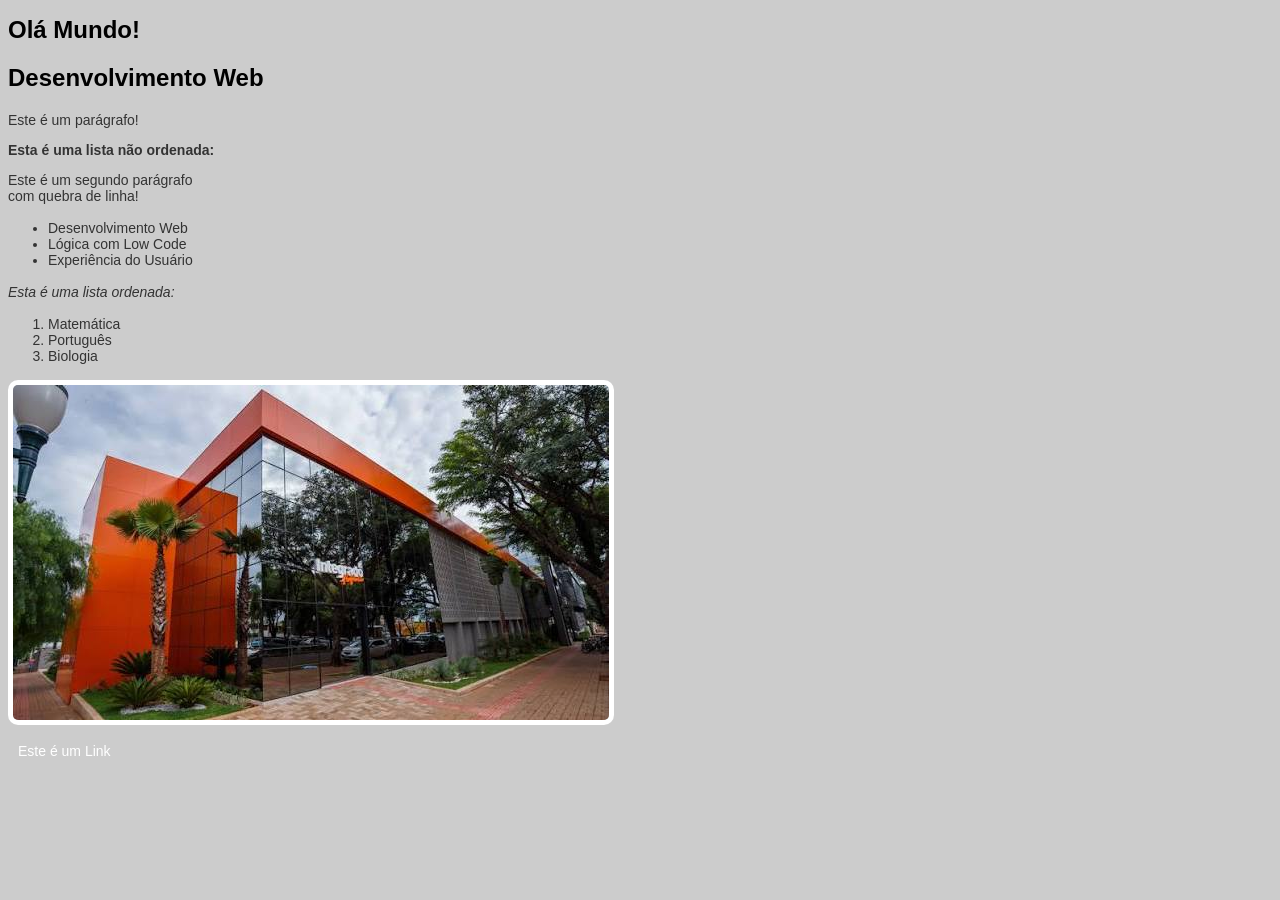
<file: arquivos-prontos/Aula 01/index.html>
<!DOCTYPE html>
<html lang="pt-br">
<head>
	<title>Minha Primeira Página HTML</title>
	<meta charset="utf-8">

	<style>
		body {
			font-family: Arial, Verdana;
			background: #CCC;
		}
		p, li {
			font-size: 14px;
			color: #333;
		}
		h1 {
			font-size: 24px;
		}
		a {
			color: #FFF;
			text-decoration: none;
			padding: 10px;
			border-radius: 10px;
		}
		a:hover {
			color: red;
			background: #000;
		}
		img {
			border-radius: 10px;
			border: 5px solid #FFF;
		}
	</style>
</head>
<body>
	<h1>Olá Mundo!</h1>
	<h2>Desenvolvimento Web</h2>
	<p>Este é um parágrafo!</p>
	<p>
		<strong>Esta é uma lista não ordenada:</strong>
	</p>
	<p>Este é um segundo parágrafo<br>com quebra de linha!</p>
	<ul>
		<li>Desenvolvimento Web</li>
		<li>Lógica com Low Code</li>
		<li>Experiência do Usuário</li>
	</ul>
	<p>
		<i>Esta é uma lista ordenada:</i>
	</p>
	<ol>
		<li>Matemática</li>
		<li>Português</li>
		<li>Biologia</li>
	</ol>
	<img src="imgs/integrado.jpeg" alt="Integrado" title="Integrado">
	<p>
		<a href="https://www.integrado.br" title="Integrado">Este é um Link</a>
	</p>
</body>
</html>
</file>
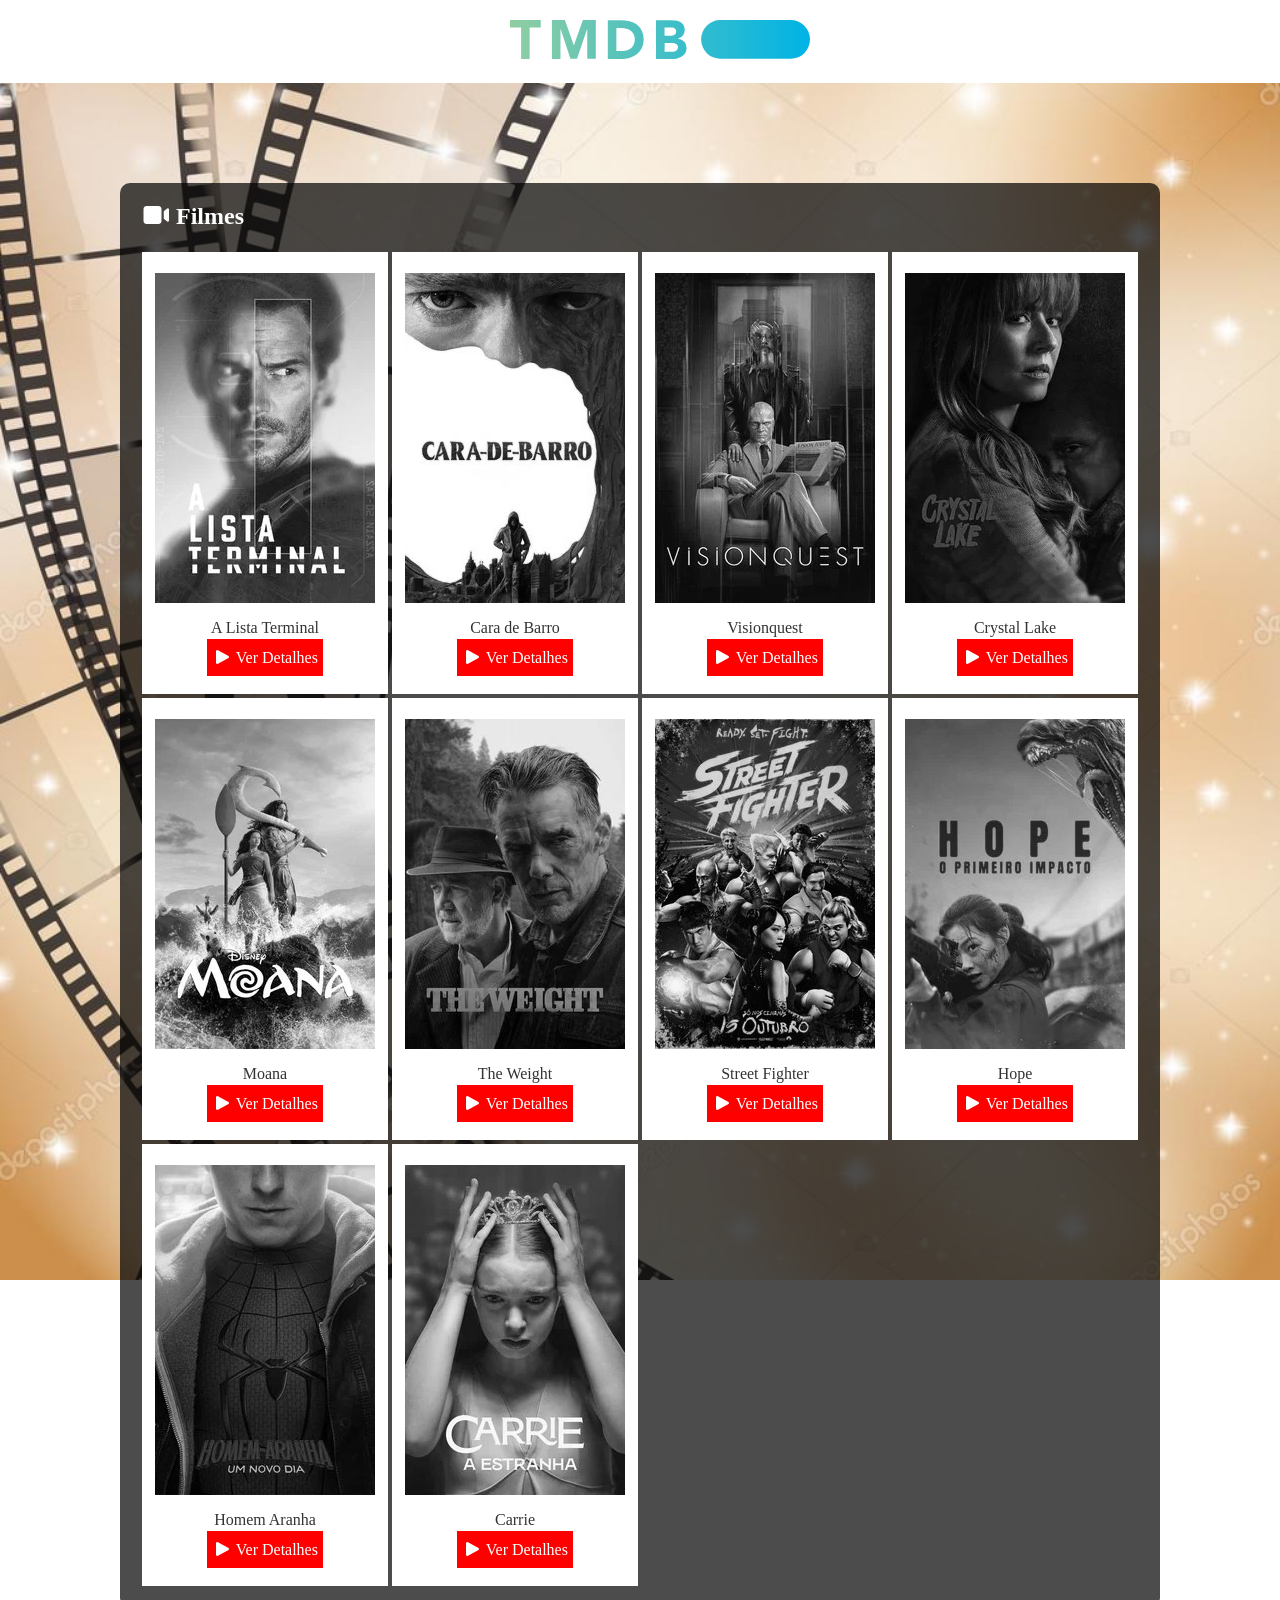
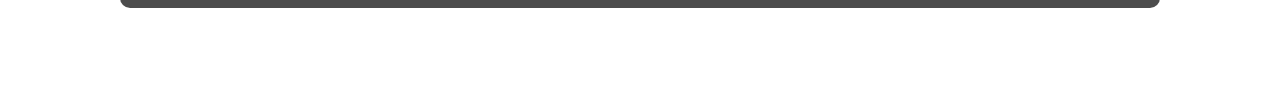
<file: arquivos-prontos/Aula 02/index.html>
<!DOCTYPE html>
<html lang="pt-br">
<head>
	<meta name="viewport" content="width=device-width, initial-scale=1.0">
	<title>Aprendendo Gris</title>
	<meta charset="utf-8">
	<link rel="stylesheet" href="css/style.css">
	<link rel="stylesheet" href="css/all.min.css">
	<link rel="icon" href="imgs/icone.png">
</head>
<body>
	<header>
		<a href="index.html" title="Início">
			<img src="imgs/logo.svg" alt="TMDB">
		</a>
	</header>
	<main>
		<h2><i class="fa-solid fa-video"></i> Filmes</h2>
		<div class="grid">
			<div class="col">
				<div class="card">
					<img src="imgs/01.webp" alt="Filme 1">
					<p>A Lista Terminal</p>
					<p>
						<a href="#" class="btn">
							<i class="fa-solid fa-play"></i> Ver Detalhes
						</a>
					</p>
				</div>
			</div>
			<div class="col">
				<div class="card">
					<img src="imgs/02.webp" alt="Filme 2">
					<p>Cara de Barro</p>
					<p>
						<a href="#" class="btn">
							<i class="fa-solid fa-play"></i> Ver Detalhes
						</a>
					</p>
				</div>
			</div>
			<div class="col">
				<div class="card">
					<img src="imgs/03.webp" alt="Filme 3">
					<p>Visionquest</p>
					<p>
						<a href="#" class="btn">
							<i class="fa-solid fa-play"></i> Ver Detalhes
						</a>
					</p>
				</div>
			</div>
			<div class="col">
				<div class="card">
					<img src="imgs/04.webp" alt="Filme 4">
					<p>Crystal Lake</p>
					<p>
						<a href="#" class="btn">
							<i class="fa-solid fa-play"></i> Ver Detalhes
						</a>
					</p>
				</div>
			</div>
			<div class="col">
				<div class="card">
					<img src="imgs/05.webp" alt="Filme 5">
					<p>Moana</p>
					<p>
						<a href="#" class="btn">
							<i class="fa-solid fa-play"></i> Ver Detalhes
						</a>
					</p>
				</div>
			</div>
			<div class="col">
				<div class="card">
					<img src="imgs/06.webp" alt="Filme 6">
					<p>The Weight</p>
					<p>
						<a href="#" class="btn">
							<i class="fa-solid fa-play"></i> Ver Detalhes
						</a>
					</p>
				</div>
			</div>
			<div class="col">
				<div class="card">
					<img src="imgs/07.webp" alt="Filme 7">
					<p>Street Fighter</p>
					<p>
						<a href="#" class="btn">
							<i class="fa-solid fa-play"></i> Ver Detalhes
						</a>
					</p>
				</div>
			</div>
			<div class="col">
				<div class="card">
					<img src="imgs/08.webp" alt="Filme 8">
					<p>Hope</p>
					<p>
						<a href="#" class="btn">
							<i class="fa-solid fa-play"></i> Ver Detalhes
						</a>
					</p>
				</div>
			</div>
			<div class="col">
				<div class="card">
					<img src="imgs/09.webp" alt="Filme 9">
					<p>Homem Aranha</p>
					<p>
						<a href="#" class="btn">
							<i class="fa-solid fa-play"></i> Ver Detalhes
						</a>
					</p>
				</div>
			</div>
			<div class="col">
				<div class="card">
					<img src="imgs/10.webp" alt="Filme 10">
					<p>Carrie</p>
					<p>
						<a href="#" class="btn">
							<i class="fa-solid fa-play"></i> Ver Detalhes
						</a>
					</p>
				</div>
			</div>
		</div>
	</main>
</body>
</html>
</file>
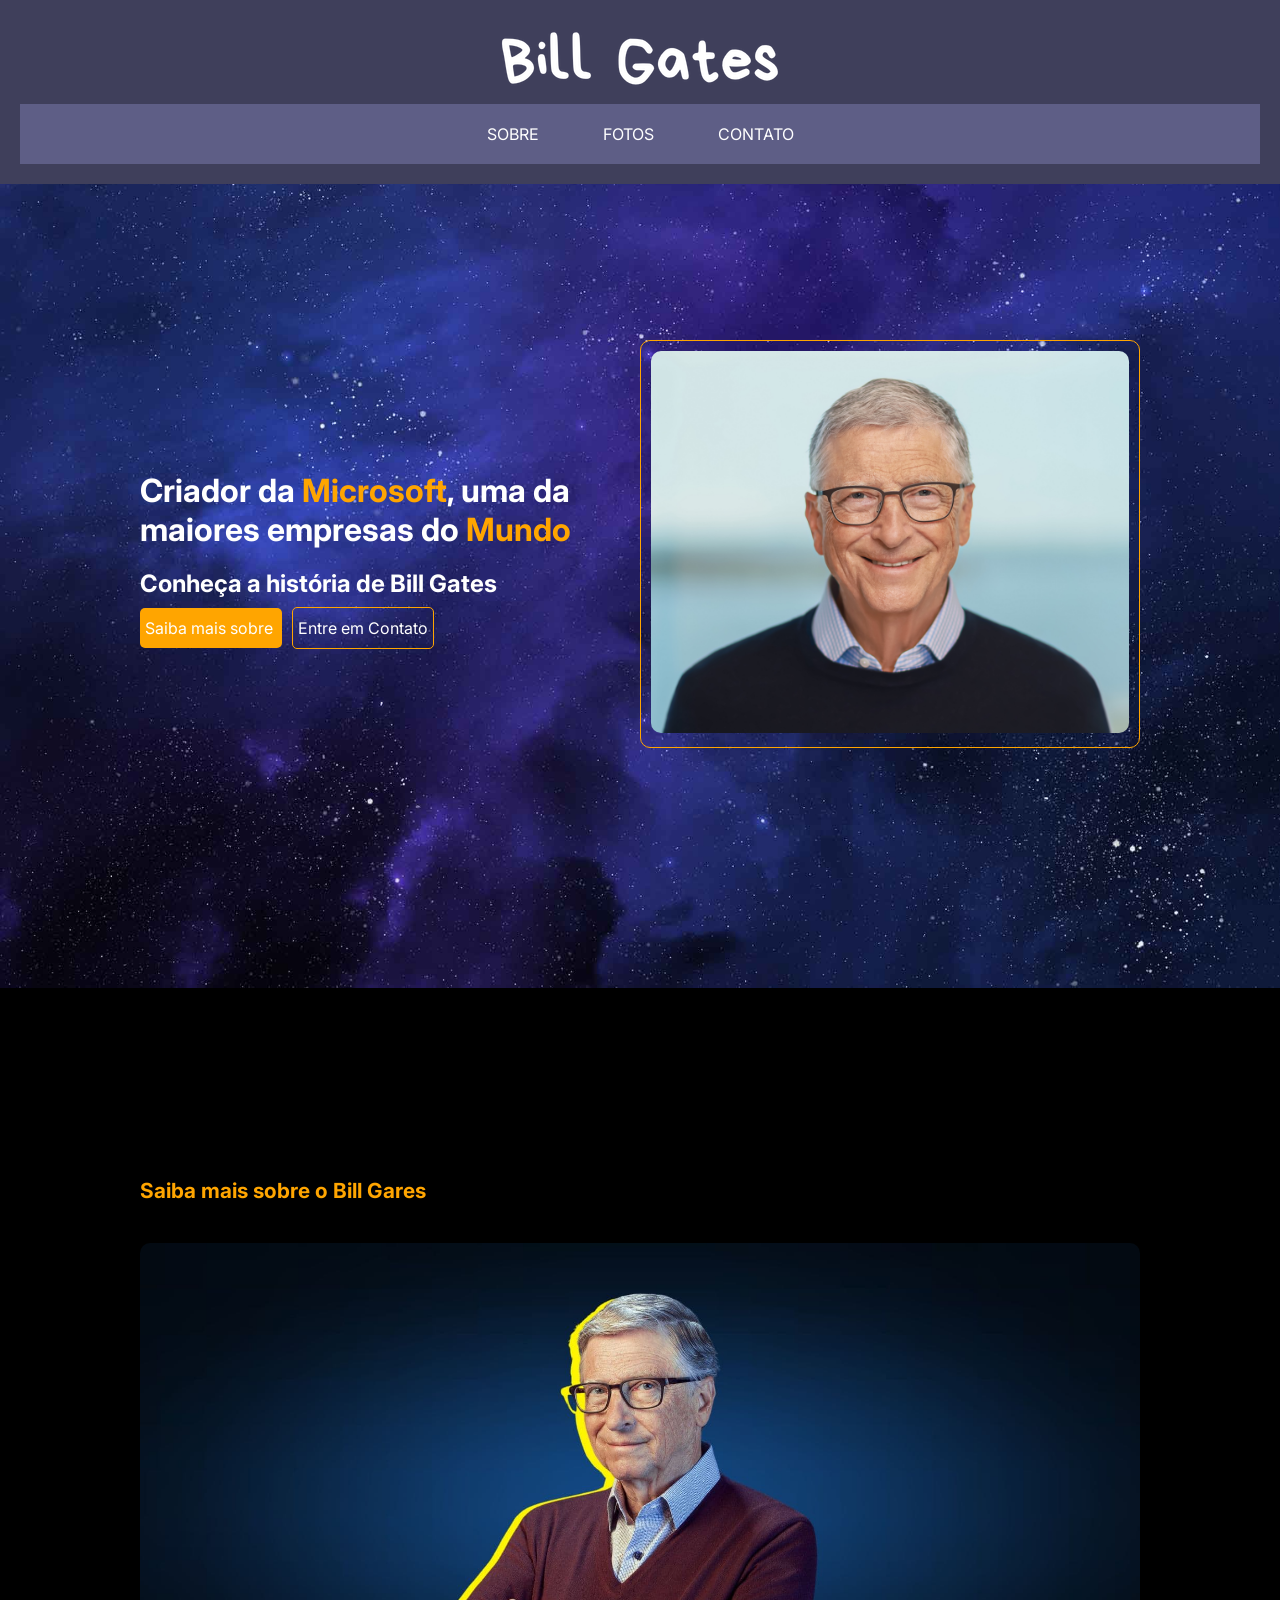
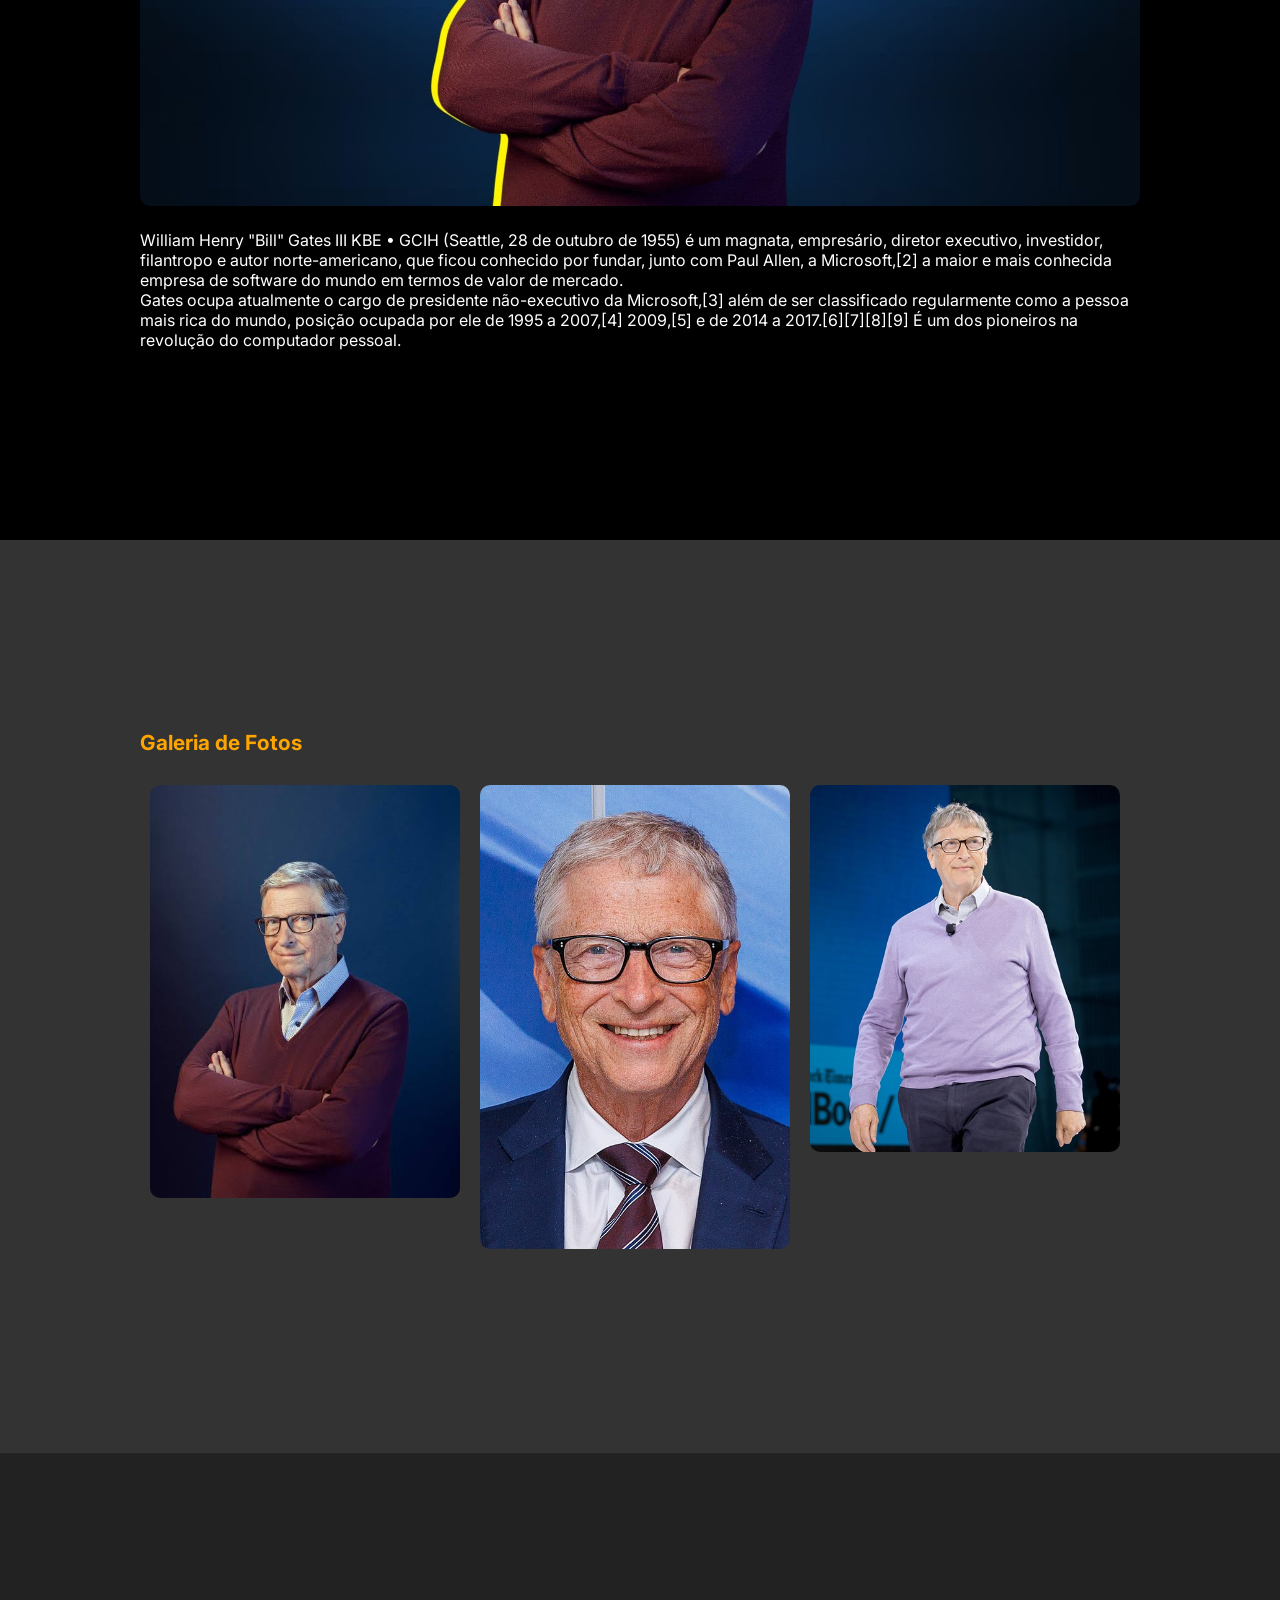
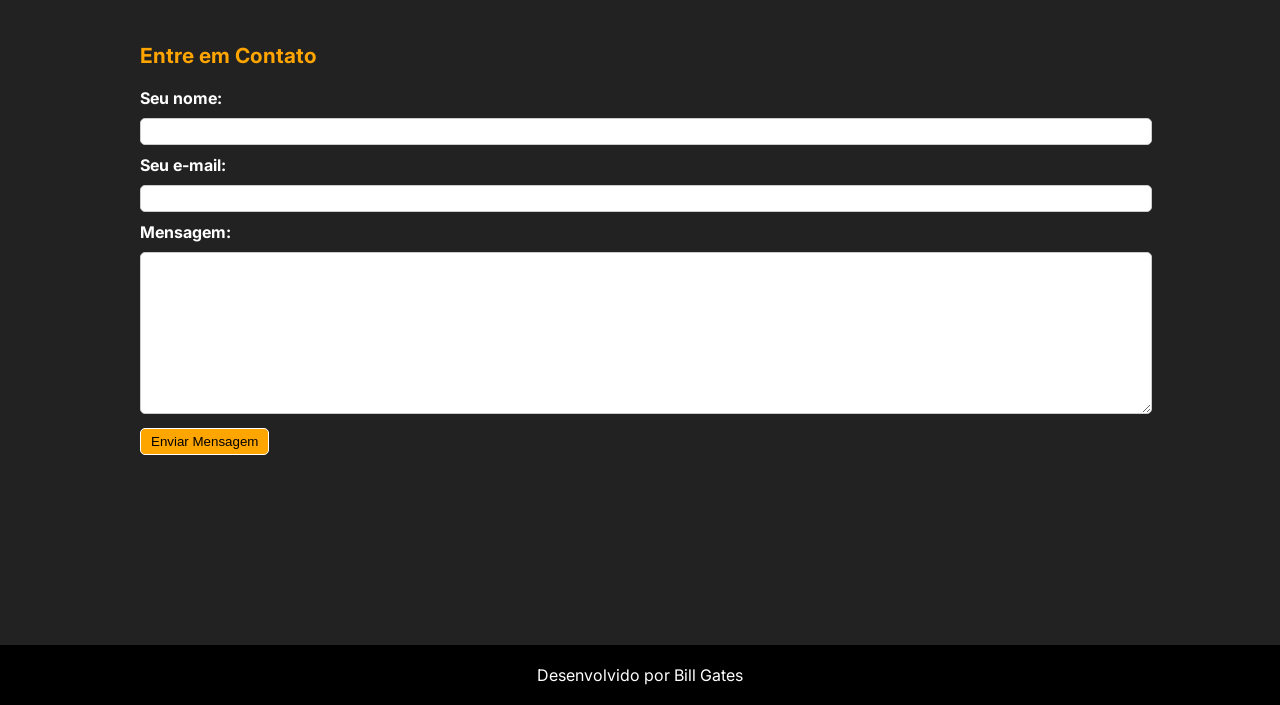
<file: arquivos-prontos/Aula 03/index.html>
<!DOCTYPE html>
<html lang="en">
<head>
    <meta charset="UTF-8">
    <meta name="viewport" content="width=device-width, initial-scale=1.0">
    <title>Página do Bill Gates</title>

    <link rel="preconnect" href="https://fonts.googleapis.com">
    <link rel="preconnect" href="https://fonts.gstatic.com" crossorigin>
    <link href="https://fonts.googleapis.com/css2?family=Inter:ital,opsz,wght@0,14..32,100..900;1,14..32,100..900&display=swap" rel="stylesheet">

    <link rel="stylesheet" href="css/style.css">
</head>
<body>
    <header>
        <a href="#top" title="Início">
            <img src="imgs/logo.png" alt="Logo - Bill Gates">
        </a>
    
        <nav>
            <a href="#sobre" title="Sobre">Sobre</a>
            <a href="#fotos" title="Fotos">Fotos</a>
            <a href="#contato" title="Contato">Contato</a>
        </nav>
    </header>
    <section class="hero">
        <div class="container">
            <div class="grid">
                <div class="col">
                    <h1>Criador da <span>Microsoft</span>, uma da maiores empresas do <span>Mundo</span></h1>
                    <h2>Conheça a história de Bill Gates</h2>
                    <p>
                        <a href="#sobre" title="Sobre" class="btn">
                            Saiba mais sobre
                        </a>
                        <a href="#contato" title="Sobre" class="btn-borda">
                            Entre em Contato
                        </a>
                    </p>
                </div>
                <div class="col">
                    <div class="card">
                        <img src="imgs/bill.png" alt="Bill Gates">
                    </div>
                </div>
            </div>
        </div>
    </section>
    <section id="sobre">
        <div class="container">
            <h3>Saiba mais sobre o <span>Bill Gares</span></h3>
            <img src="imgs/bill-2.jpg" alt="Bill Gates" class="img">
            <p>
                William Henry "Bill" Gates III KBE • GCIH (Seattle, 28 de outubro de 1955) é um magnata, empresário, diretor executivo, investidor, filantropo e autor norte-americano, que ficou conhecido por fundar, junto com Paul Allen, a Microsoft,[2] a maior e mais conhecida empresa de software do mundo em termos de valor de mercado.
            </p>
            <p>
                Gates ocupa atualmente o cargo de presidente não-executivo da Microsoft,[3] além de ser classificado regularmente como a pessoa mais rica do mundo, posição ocupada por ele de 1995 a 2007,[4] 2009,[5] e de 2014 a 2017.[6][7][8][9] É um dos pioneiros na revolução do computador pessoal.
            </p>
        </div>
    </section>
    <section id="fotos">
        <div class="container">
            <h3>Galeria de Fotos</h3>
            <div class="grid">
                <div class="col">
                    <img src="imgs/bill1.jpeg" alt="Foto 1">
                </div>
                <div class="col">
                    <img src="imgs/bill2.jpg" alt="Foto 2">
                </div>
                <div class="col">
                    <img src="imgs/bill3.jpg" alt="Foto 3">
                </div>
            </div>
        </div>
    </section>
    <section id="contato">
        <div class="container">
            <h3>Entre em Contato</h3>
            <form name="formContato" method="post">
                <label for="nome">Seu nome:</label>
                <input type="text" name="nome" id="nome" class="input">
                <br>
                <label for="email">Seu e-mail:</label>
                <input type="text" name="email" id="email" class="input">
                <br>
                <label for="mensagem">Mensagem:</label>
                <textarea name="mensagem" id="mensagem" class="input" rows="10"></textarea>
                <br>
                <button type="submit" class="btn">
                    Enviar Mensagem
                </button>
            </form>
        </div>
    </section>
    <footer>
        <p>Desenvolvido por Bill Gates</p>
    </footer>
</body>
</html>
</file>
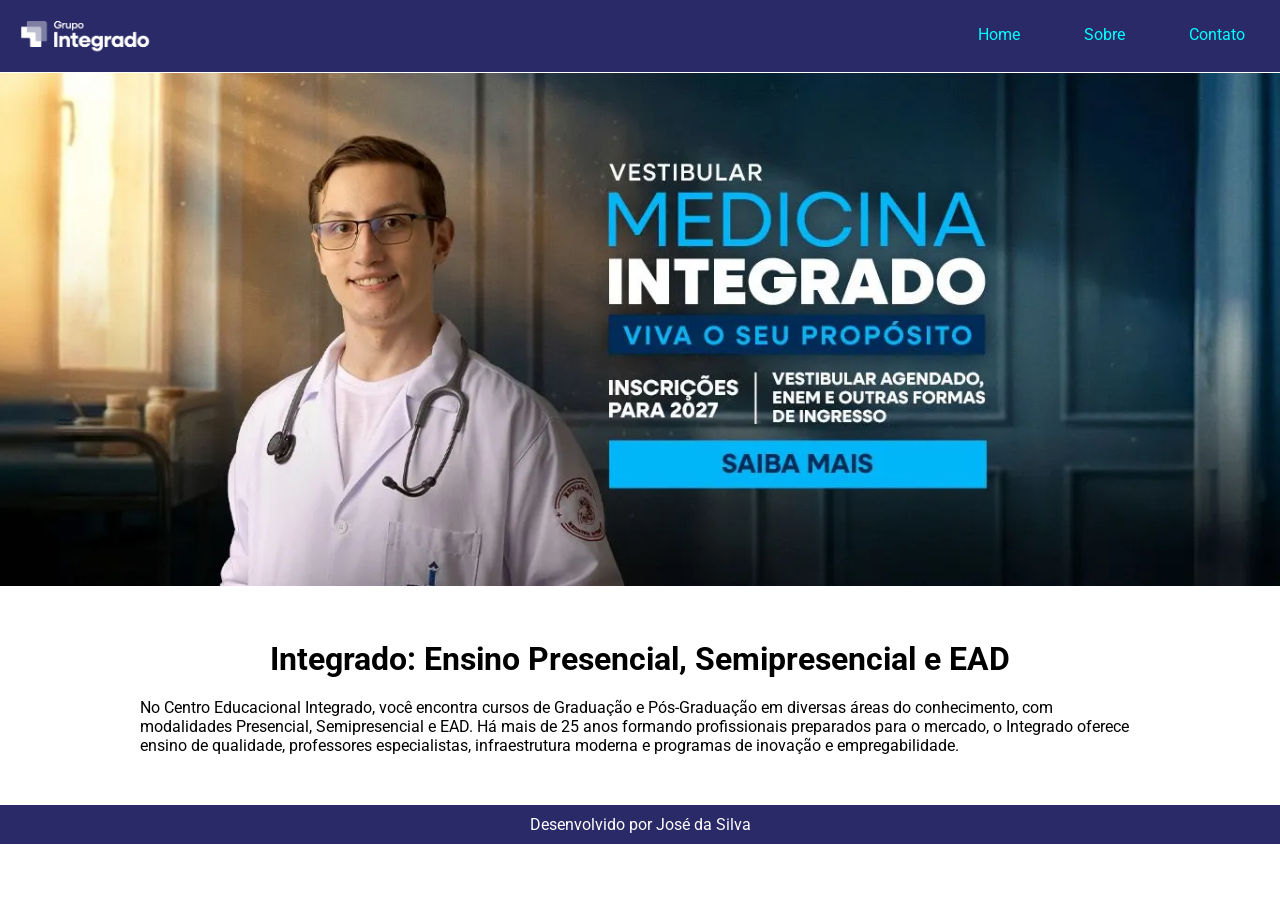
<file: arquivos-prontos/Aula 04 - 05/index.html>
<!DOCTYPE html>
<html lang="en">
<head>
    <meta charset="UTF-8">
    <meta name="viewport" content="width=device-width, initial-scale=1.0">
    <title>Grupo Integrado</title>

    <link rel="preconnect" href="https://fonts.googleapis.com">
    <link rel="preconnect" href="https://fonts.gstatic.com" crossorigin>
    <link href="https://fonts.googleapis.com/css2?family=Roboto:ital,wght@0,100..900;1,100..900&display=swap" rel="stylesheet">

    <link rel="icon" href="imgs/icone.png">
    <link rel="stylesheet" href="css/all.min.css">
    <link rel="stylesheet" href="css/style.css">


</head>
<body>
    <header class="header">
        <a href="index.html" title="Intregrado" class="header-logo">
            <img src="imgs/logo-negativa.png" alt="Integrado">
        </a>
        <a href="javascript:;" title="Menu" onclick="showMenu()" class="header-menu">
            <i class="fas fa-bars"></i>
        </a>
        <nav id="menu">
            <ul>
                <li>
                    <a href="index.html" title="Home">Home</a>
                </li>
                <li>
                    <a href="sobre.html" title="Sobre">Sobre</a>
                </li>
                <li>
                    <a href="contato.html" title="Contato">Contato</a>
                </li>
            </ul>
        </nav>
    </header>
    <section class="banner">
        <img src="imgs/banner.webp" alt="Banner">
    </section>
    <main>
        <h1>Integrado: Ensino Presencial, Semipresencial e EAD</h1>
        <p>No Centro Educacional Integrado, você encontra cursos de Graduação e Pós-Graduação em diversas áreas do conhecimento, com modalidades Presencial, Semipresencial e EAD. Há mais de 25 anos formando profissionais preparados para o mercado, o Integrado oferece ensino de qualidade, professores especialistas, infraestrutura moderna e programas de inovação e empregabilidade.</p>
    </main>
    <footer class="footer">
        <p>Desenvolvido por José da Silva</p>
    </footer>

    <script>
        function showMenu() {
            var menu = document.getElementById("menu");
            menu.classList.toggle("escondido");
        }
    </script>
</body>
</html>
</file>
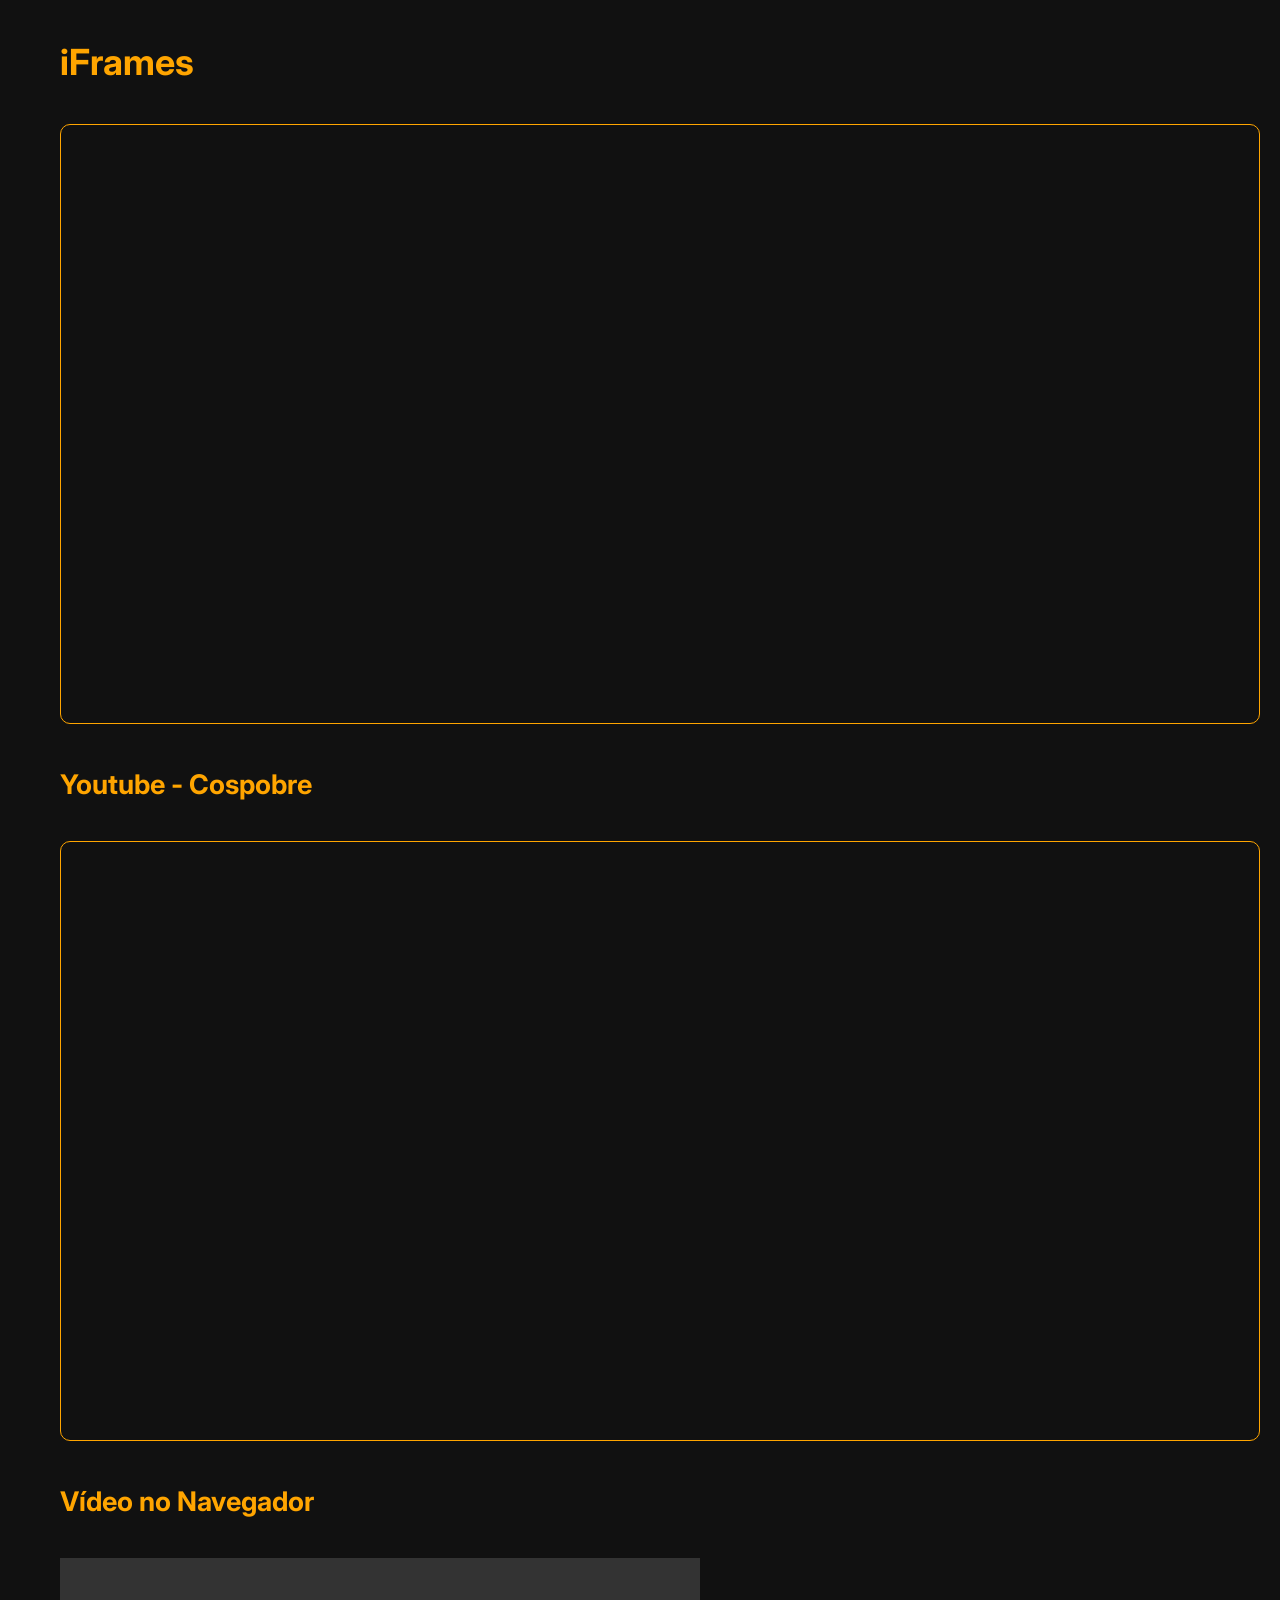
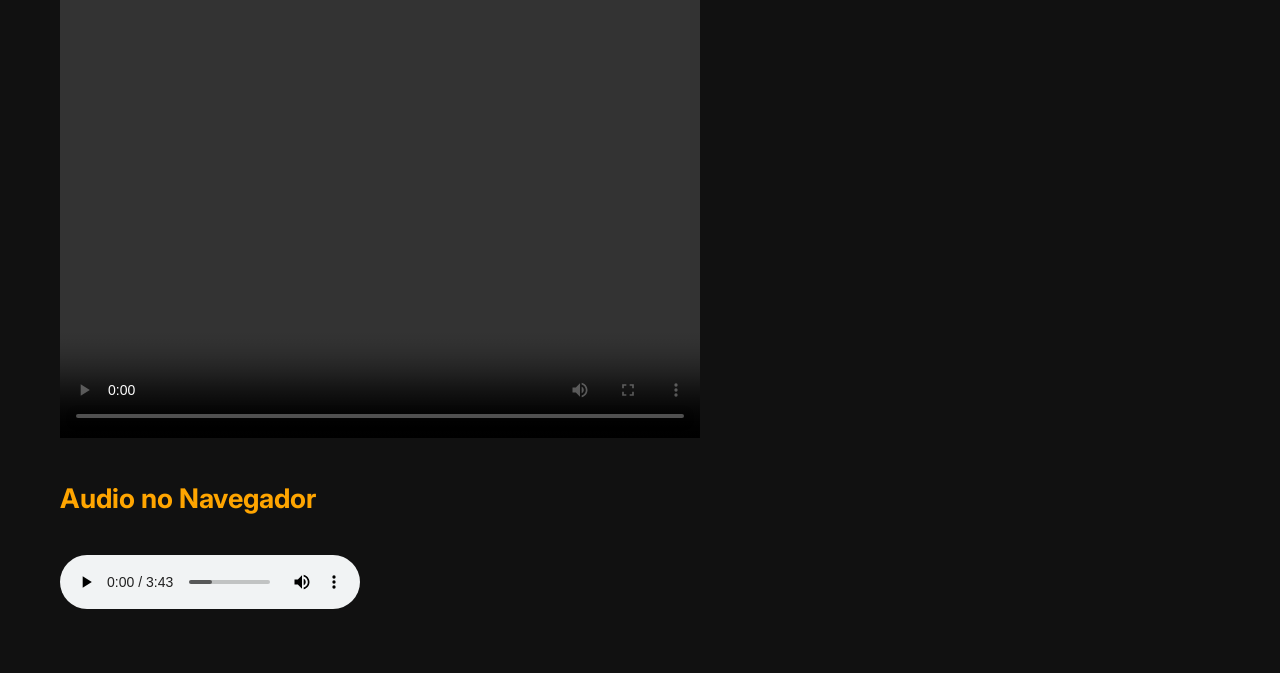
<file: arquivos-prontos/Aula 06 - Parte 1/index.html>
<!DOCTYPE html>
<html lang="pt-br">
<head>
    <meta charset="UTF-8">
    <meta name="viewport" content="width=device-width, initial-scale=1.0">
    <title>Vídeose HTML 5</title>

    <link rel="preconnect" href="https://fonts.googleapis.com">
    <link rel="preconnect" href="https://fonts.gstatic.com" crossorigin>
    <link href="https://fonts.googleapis.com/css2?family=Inter:ital,opsz,wght@0,14..32,100..900;1,14..32,100..900&display=swap" rel="stylesheet">

    <link rel="stylesheet" href="css/style.css">
</head>
<body>
    <h1>iFrames</h1>

    <iframe src="https://www.grupointegrado.br"></iframe>
    
    <h2>Youtube - Cospobre</h2>

    <iframe width="1048" height="590" src="https://www.youtube.com/embed/VWHfxLR1o5Q"></iframe>

    <h2>Vídeo no Navegador</h2>

    <video preload="auto" controls width="640" height="480">
        <source src="midias/video.mp4" type="video/mp4">
    </video>

    <h2>Audio no Navegador</h2>

    <audio controls>
        <source src="midias/audio.mp3" type="audio/mp3">
    </audio>
</body>
</html>
</file>
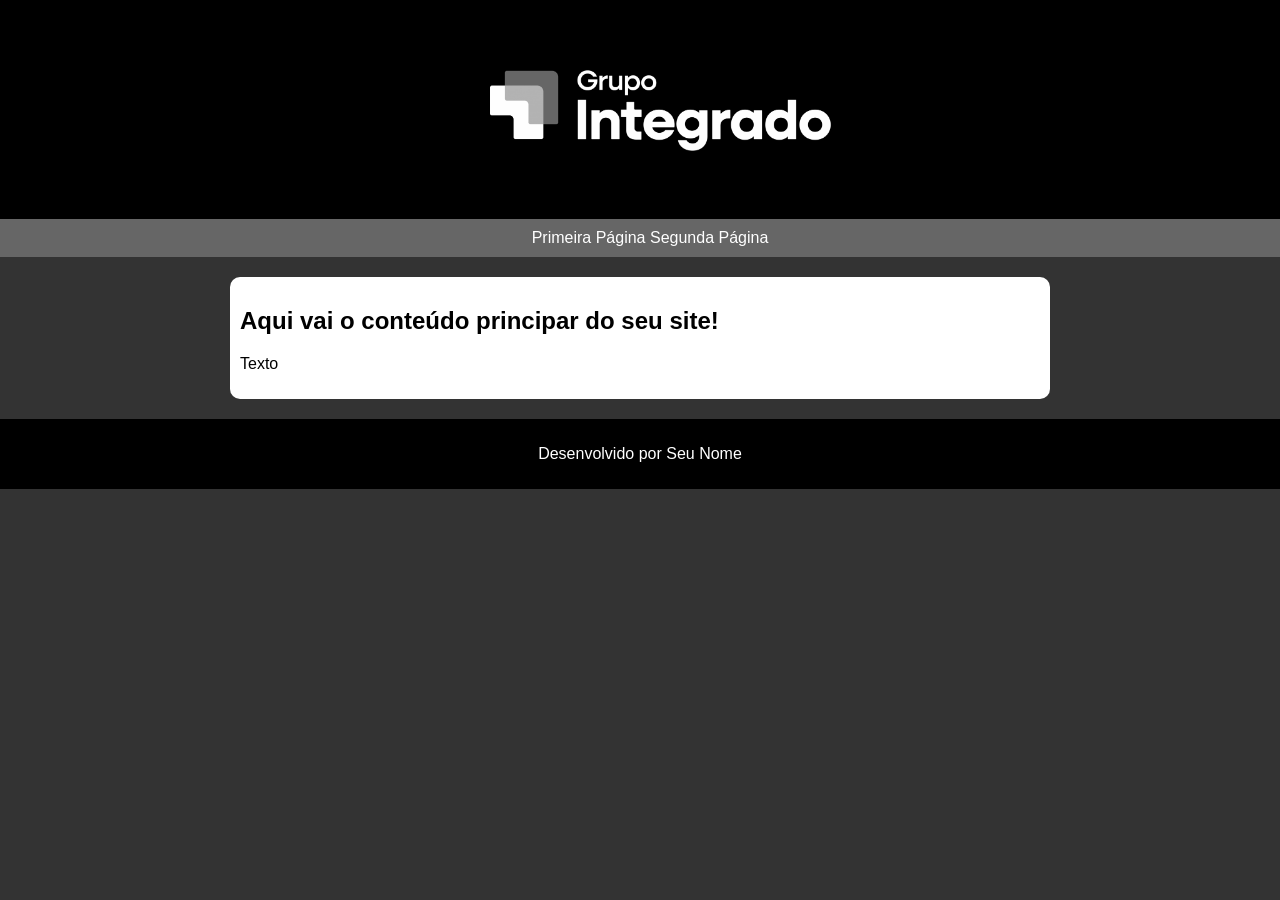
<file: arquivos-prontos/Aula 01/ex2.html>
<!DOCTYPE html>
<html lang="pt-br">
<head>
	<title>Minha Primeira Página HTML</title>
	<meta charset="utf-8">

	<style>
		body {
			margin: 0;
			font-family: Arial;
			background: #333;
		}
		header {
			width: 100%;
			padding: 20px;
			background: #000;
			h1 {
				text-align: center;
				color: #FFF;
			}
			img {
				width: 400px;
			}
		}
		nav {
			width: 100%;
			background: #666;
			text-align: center;
			padding: 10px;
			margin-bottom: 20px;
			a {
				color: #FFF;
				text-decoration: none;
			}
			a:hover {
				color: red;
			}
		}
		main {
			width: 800px;
			background: #FFF;
			border-radius: 10px;
			padding: 10px;
			margin: auto;
		}
		footer {
			background: #000;
			color: #FFF;
			text-decoration: none;
			margin-top: 20px;
			padding: 10px;
			p {
				text-align: center;
			}
		}
	</style>
</head>
<body>
	<header>
		<h1>
			<img src="imgs/logo-negativa.png" alt="Integrado">
		</h1>
	</header>
	<nav>
		<a href="index.html">Primeira Página</a>
		<a href="ex2.html">Segunda Página</a>
	</nav>
	<main>
		<h2>Aqui vai o conteúdo principar do seu site!</h2>
		<p>Texto</p>
	</main>
	<footer>
		<p>Desenvolvido por Seu Nome</p>
	</footer>
</body>
</html>
</file>
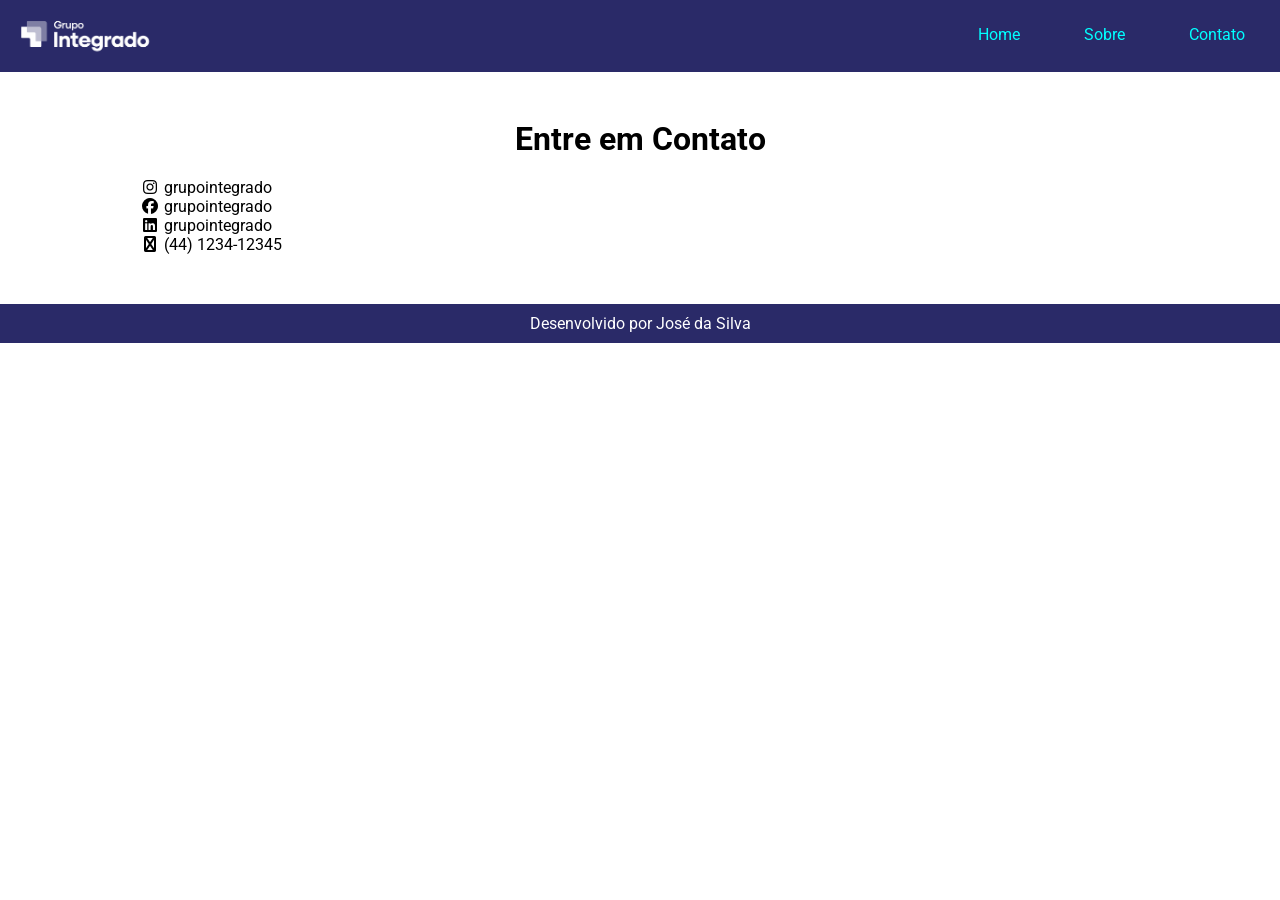
<file: arquivos-prontos/Aula 04 - 05/contato.html>
<!DOCTYPE html>
<html lang="en">
<head>
    <meta charset="UTF-8">
    <meta name="viewport" content="width=device-width, initial-scale=1.0">
    <title>Grupo Integrado</title>

    <link rel="preconnect" href="https://fonts.googleapis.com">
    <link rel="preconnect" href="https://fonts.gstatic.com" crossorigin>
    <link href="https://fonts.googleapis.com/css2?family=Roboto:ital,wght@0,100..900;1,100..900&display=swap" rel="stylesheet">

    <link rel="icon" href="imgs/icone.png">
    <link rel="stylesheet" href="css/all.min.css">
    <link rel="stylesheet" href="css/style.css">


</head>
<body>
    <header class="header">
        <a href="index.html" title="Intregrado" class="header-logo">
            <img src="imgs/logo-negativa.png" alt="Integrado">
        </a>
        <a href="javascript:;" title="Menu" onclick="showMenu()" class="header-menu">
            <i class="fas fa-bars"></i>
        </a>
        <nav id="menu">
            <ul>
                <li>
                    <a href="index.html" title="Home">Home</a>
                </li>
                <li>
                    <a href="sobre.html" title="Sobre">Sobre</a>
                </li>
                <li>
                    <a href="contato.html" title="Contato">Contato</a>
                </li>
            </ul>
        </nav>
    </header>
    <main>
        <h1>Entre em Contato</h1>
        <p>
            <i class="fab fa-instagram"></i> grupointegrado
        </p>
        <p>
            <i class="fab fa-facebook"></i> grupointegrado
        </p>
        <p>
            <i class="fab fa-linkedin"></i> grupointegrado
        </p>
        <p>
            <i class="fas fa-whatsapp"></i> (44) 1234-12345
        </p>
    </main>
    <footer class="footer">
        <p>Desenvolvido por José da Silva</p>
    </footer>

    <script>
        function showMenu() {
            var menu = document.getElementById("menu");
            menu.classList.toggle("escondido");
        }
    </script>
</body>
</html>
</file>
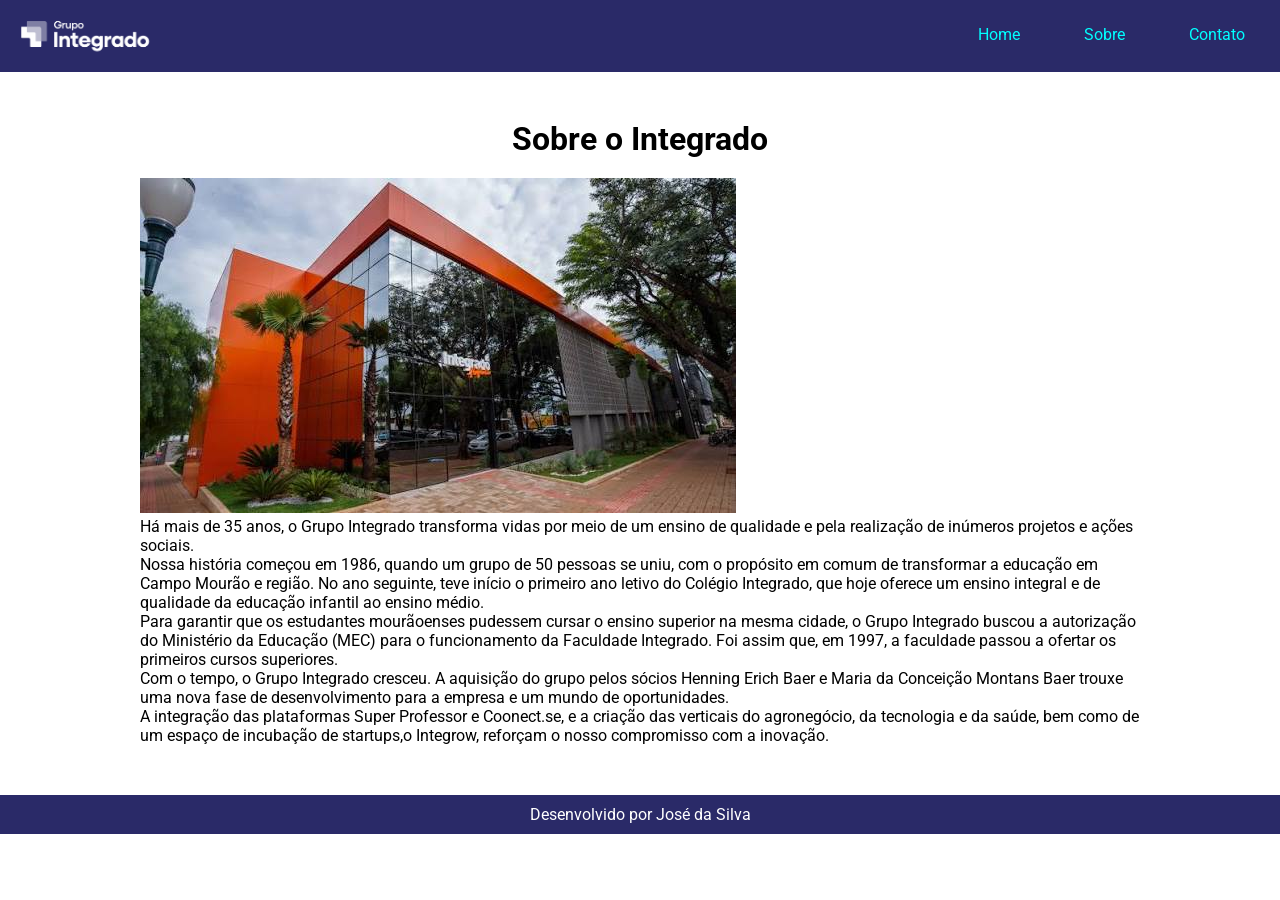
<file: arquivos-prontos/Aula 04 - 05/sobre.html>
<!DOCTYPE html>
<html lang="en">
<head>
    <meta charset="UTF-8">
    <meta name="viewport" content="width=device-width, initial-scale=1.0">
    <title>Grupo Integrado</title>

    <link rel="preconnect" href="https://fonts.googleapis.com">
    <link rel="preconnect" href="https://fonts.gstatic.com" crossorigin>
    <link href="https://fonts.googleapis.com/css2?family=Roboto:ital,wght@0,100..900;1,100..900&display=swap" rel="stylesheet">

    <link rel="icon" href="imgs/icone.png">
    <link rel="stylesheet" href="css/all.min.css">
    <link rel="stylesheet" href="css/style.css">


</head>
<body>
    <header class="header">
        <a href="index.html" title="Intregrado" class="header-logo">
            <img src="imgs/logo-negativa.png" alt="Integrado">
        </a>
        <a href="javascript:;" title="Menu" onclick="showMenu()" class="header-menu">
            <i class="fas fa-bars"></i>
        </a>
        <nav id="menu">
            <ul>
                <li>
                    <a href="index.html" title="Home">Home</a>
                </li>
                <li>
                    <a href="sobre.html" title="Sobre">Sobre</a>
                </li>
                <li>
                    <a href="contato.html" title="Contato">Contato</a>
                </li>
            </ul>
        </nav>
    </header>
    <main>
        <h1>Sobre o Integrado</h1>
        <p>
            <img src="imgs/integrado.jpeg" alt="Integrado" class="img">
        </p>
        <p>
            Há mais de 35 anos, o Grupo Integrado transforma vidas por meio de um ensino de qualidade e pela realização de inúmeros projetos e ações sociais.
        </p>
        <p>
            Nossa história começou em 1986, quando um grupo de 50 pessoas se uniu, com o propósito em comum de transformar a educação em Campo Mourão e região. No ano seguinte, teve início o primeiro ano letivo do Colégio Integrado, que hoje oferece um ensino integral e de qualidade da educação infantil ao ensino médio.
        </p>
        <p>
            Para garantir que os estudantes mourãoenses pudessem cursar o ensino superior na mesma cidade, o Grupo Integrado buscou a autorização do Ministério da Educação (MEC) para o funcionamento da Faculdade Integrado. Foi assim que, em 1997, a faculdade passou a ofertar os primeiros cursos superiores.
        </p>
        <p>
            Com o tempo, o Grupo Integrado cresceu. A aquisição do grupo pelos sócios Henning Erich Baer e Maria da Conceição Montans Baer trouxe uma nova fase de desenvolvimento para a empresa e um mundo de oportunidades.
        </p>
        <p>
            A integração das plataformas Super Professor e Coonect.se, e a criação das verticais do agronegócio, da tecnologia e da saúde, bem como de um espaço de incubação de startups,o Integrow, reforçam o nosso compromisso com a inovação.
        </p>
    </main>
    <footer class="footer">
        <p>Desenvolvido por José da Silva</p>
    </footer>

    <script>
        function showMenu() {
            var menu = document.getElementById("menu");
            menu.classList.toggle("escondido");
        }
    </script>
</body>
</html>
</file>
<file: arquivos-prontos/Aula 02/css/style.css>
* {
	margin: 0;
	padding: 0;
}

body {
	background: url(../imgs/fundo.jpg) no-repeat fixed;
	background-size: cover;
	font-family: Tahoma;
}

header {
	width: 100%;
	background: #FFF;
	padding: 20px;
	text-align: center;
	img {
		width: 300px;
	}
}

main {
	width: 1000px;
	background: rgba(0, 0, 0, 0.7);
	margin: 100px auto;
	padding: 20px;
	border-radius: 10px;
	color: #FFF;
	h2 {
		margin-bottom: 20px;
	}
	.grid {
		display: grid;
		grid-template-columns: repeat(4, 25%);
		.card {
			margin: 2px;
			border: 1px solid #FFF;
			text-align: center;
			padding: 20px 10px;
			background: #FFF;
			color: #333;
			line-height: 30px;
			img {
				filter: grayscale(100);
				transition: 1s;
			}
			img:hover{
				filter: grayscale(0);
				margin-top: -5px;
			}

		}
	}
	.btn {
		margin: 10px;
		background: red;
		text-decoration: none;
		color: #FFF;
		padding: 10px 5px;
		transition: all 1s;
	}
	.btn:hover {
		background: #000;
	}
}

@media (max-width: 480px) {
	main {
		width: 380px;
		.grid {
			grid-template-columns: 100%;
		}
	}
}
</file>
<file: arquivos-prontos/Aula 03/css/style.css>
* {
    margin: 0;
    padding: 0;
}

html {
    scroll-behavior: smooth;
}

body {
    font-family: Inter, Tahoma;
    background-color: #222;
    color: #FFF;
    padding-top: 100px;
}

header {
    background-color: rgb(63, 63, 91);
    padding: 20px;
    text-align: center;
    position: fixed;
    top: 0;
    width: 100%;
    box-sizing: border-box;
}

nav {
    background-color: rgb(94, 94, 134);
    padding: 20px;
    text-align: center;
    a {
        color: #FFF;
        text-transform: uppercase;
        text-decoration: none;
    }
}

section {
    padding: 180px 0;
}

.hero {
    background: url('../imgs/bg.jpg') no-repeat;
    background-size: cover;
    h1 {
        font-size: 2em;
        margin: 20px 0;
    }
    h2 {
        font-size: 1.5em;
        font-style: normal;
        margin: 20px 0;
    }
    span {
        color: orange
    }
    .btn {
        margin: 10px 0;
        background-color: orange;
        text-decoration: none;
        color: #FFF;
        padding: 10px 5px;
        border-radius: 5px;
    }
    .btn-borda {
        margin: 10px 10px;
        border: 1px solid orange;
        text-decoration: none;
        color: #FFF;
        padding: 10px 5px;
        border-radius: 5px;
    }
    .card {
        margin: 10px 0;
        border: 1px solid orange;
        border-radius: 10px;
        padding: 10px;
        img {
            border-radius: 10px;
            width: 100%;
        }
    }
}

.container {
    width: 350px;
    margin: 10px auto;
    h3 {
        color: orange;
        font-weight: bold;
        font-size: 1.3em;
        margin-bottom: 20px;
    }
}

.img {
    width: 100%;
    border-radius: 10px;
    margin: 20px 0;
}

.grid {
    .col {
        margin: 40px 0;
        img {
            width: 100%;
            border-radius: 10px;
        }
    }
}

#sobre {
    background-color: #000;
}

#fotos {
    background-color: #333;
}

#contato {
    label {
        width: 100%;
        font-weight: bold;
        margin-bottom: 10px;
    }
    .input {
        width: 100%;
        padding: 5px;
        border: 1px solid #CCC;
        border-radius: 5px;
        margin: 10px 0;
    }
    .btn {
        background-color: orange;
        border: 1px solid #FFF;
        padding: 5px 10px;
        border-radius: 5px;
    }
}

footer {
    padding: 20px;
    background-color: #000;
    p {
        text-align: center;
    }
}

@media (min-width: 480px) {
    header {
        nav {
            a {
                margin: 30px;
            }
        }
    }
    .container {
        width: 1000px;
    }
    .hero {
        .grid {
            display: grid;
            grid-template-columns: 50% 50%;
            place-items: center;
        }
    }
    #fotos {
        .grid {
            display: grid;
            grid-template-columns: repeat(3, 33%);
            .col {
                margin: 10px;
            }
        }
    }
}
</file>
<file: arquivos-prontos/Aula 04 - 05/css/style.css>
* {
    margin: 0;
    padding: 0;
    font-family: Roboto, Arial;
}

.header {
    background-color: rgb(42, 42, 104);
    padding: 10px;
    border-bottom: 1px solid #FFF;
    position: fixed;
    top: 0;
    width: 100%;
    .header-logo img {
        width: 150px;
    }
    .header-menu {
        display: none;
    }
    nav {
        float: right;
        padding: 15px;
        text-align: right;
        ul {
            list-style: none;
            li {
                display: inline-block;
                margin: 0px 30px;
                a {
                    color: aqua;
                    text-decoration: none;
                }
                a:hover {
                    color: #fff;
                }
            }
        }
    }
}

.banner {
    img {
        width: 100%;
    }
}

body {
    padding-top: 70px;
}

main {
    width: 1000px;
    margin: 50px auto;
    h1 {
        text-align: center;
        margin: 20px;
    }
}

.footer {
    background: rgb(42, 42, 104);
    padding: 10px;
    p {
        text-align: center;
        color: #FFF;
    }
}

@media (max-width: 480px) {
    main {
        width: 380px;
        p {
            line-height: 30px;
            text-align: justify;
            margin: 10px;
        }
        .img {
            width: 100%;
            border-radius: 10px;
        }
    }
    body {
        padding-top: 90px;
    }
    .header {
        .escondido {
            display: block;
        }
        .header-logo img {
            width: 60%;
        }
        nav {
            display: none;
        }
        .header-menu {
            padding: 10px;
            border: 1px solid #fff;
            color: #FFF;
            border-radius: 10px;
            margin: 15px;
            font-size: 1.2rem;
            float: right;
            display: block;
        }
        nav {
            width: 100%;
            ul {
                li {
                    display: block;
                    padding: 10px;
                    text-align: center;
                }
            }
        }
    }
}
</file>
<file: arquivos-prontos/Aula 06 - Parte 1/css/style.css>
* {
    margin: 20px;
    padding: 0;
}

body {
    background: #111;
    font: 18px Inter, Tahoma;
    color: #FFF;
}

h1, h2 {
    color: orange;
    font-weight: bold;
}

h1 {
    font-size: 2em;
}

h2 {
    font-size: 1.5em;
}

iframe {
    padding: 10px;
    border-radius: 10px;
    box-sizing: border-box;
    width: 100%;
    height: 600px;
    border: 1px solid orange;
}
</file>
